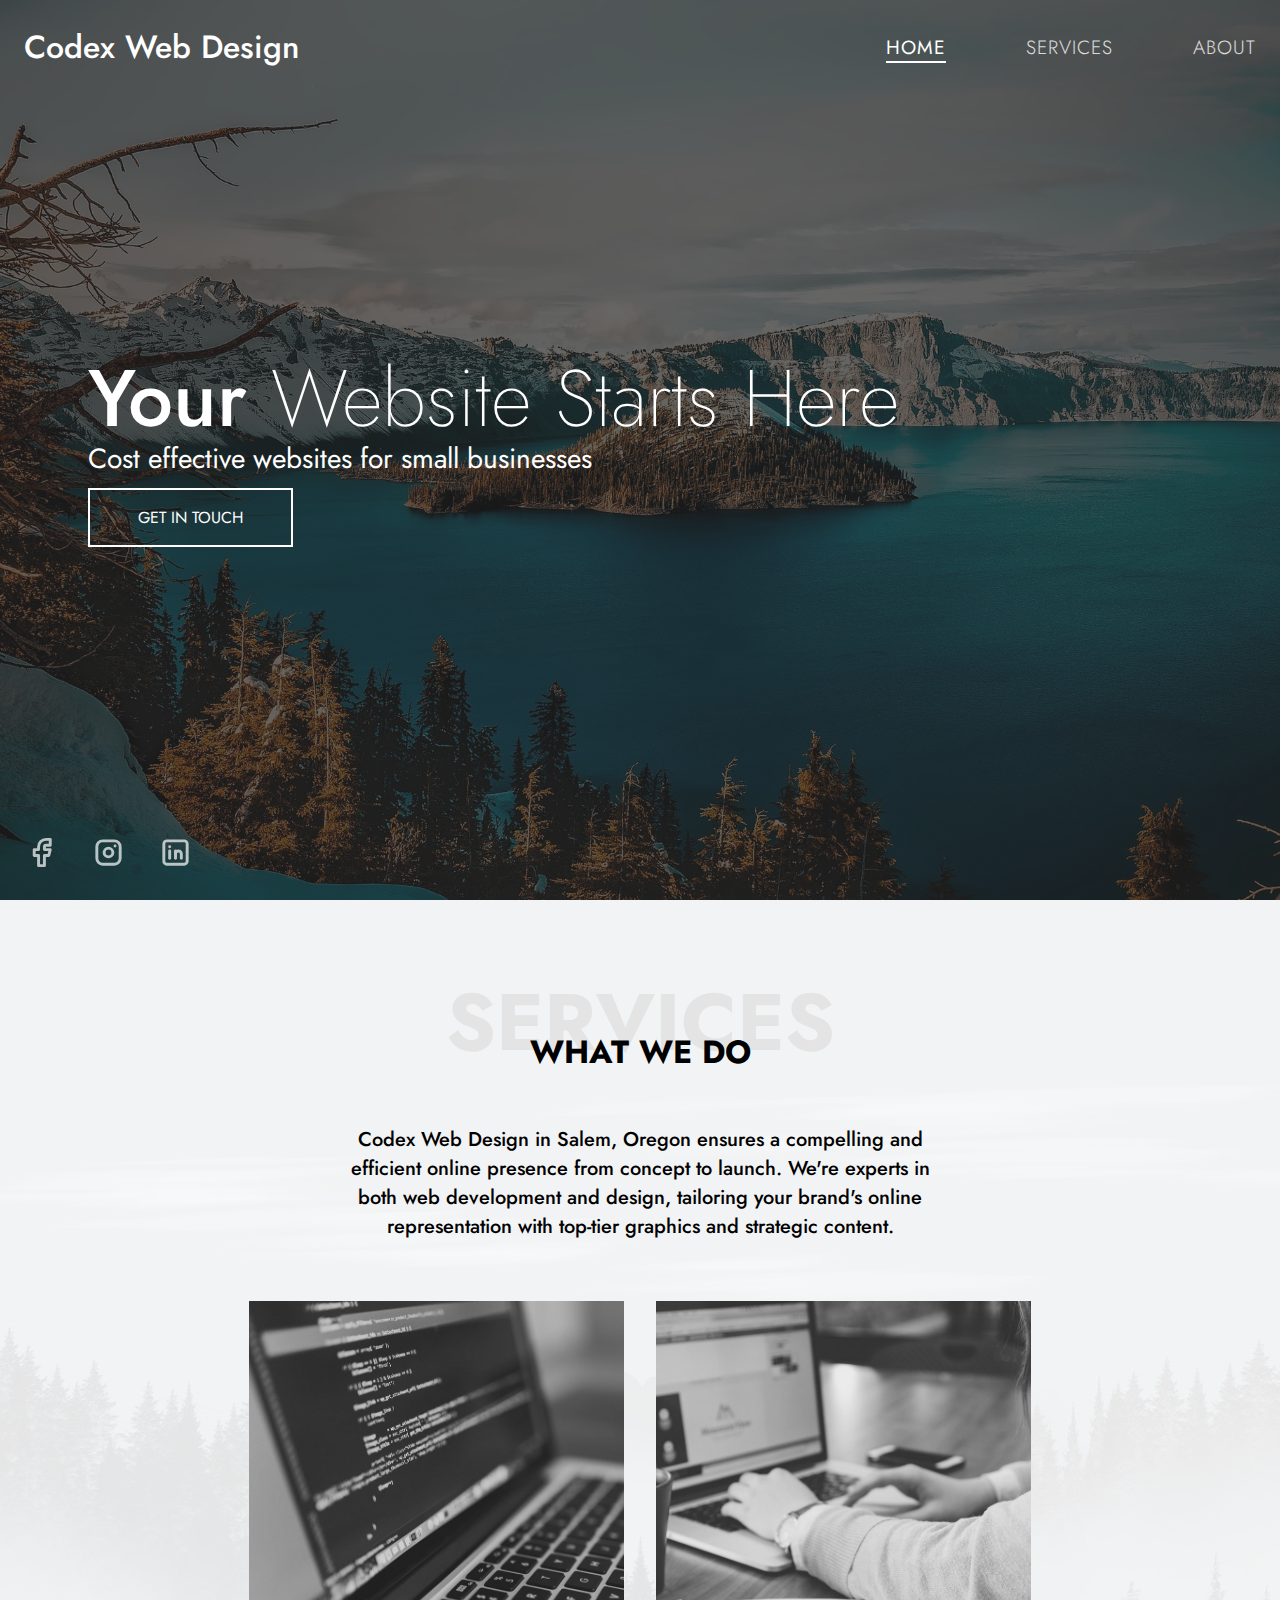
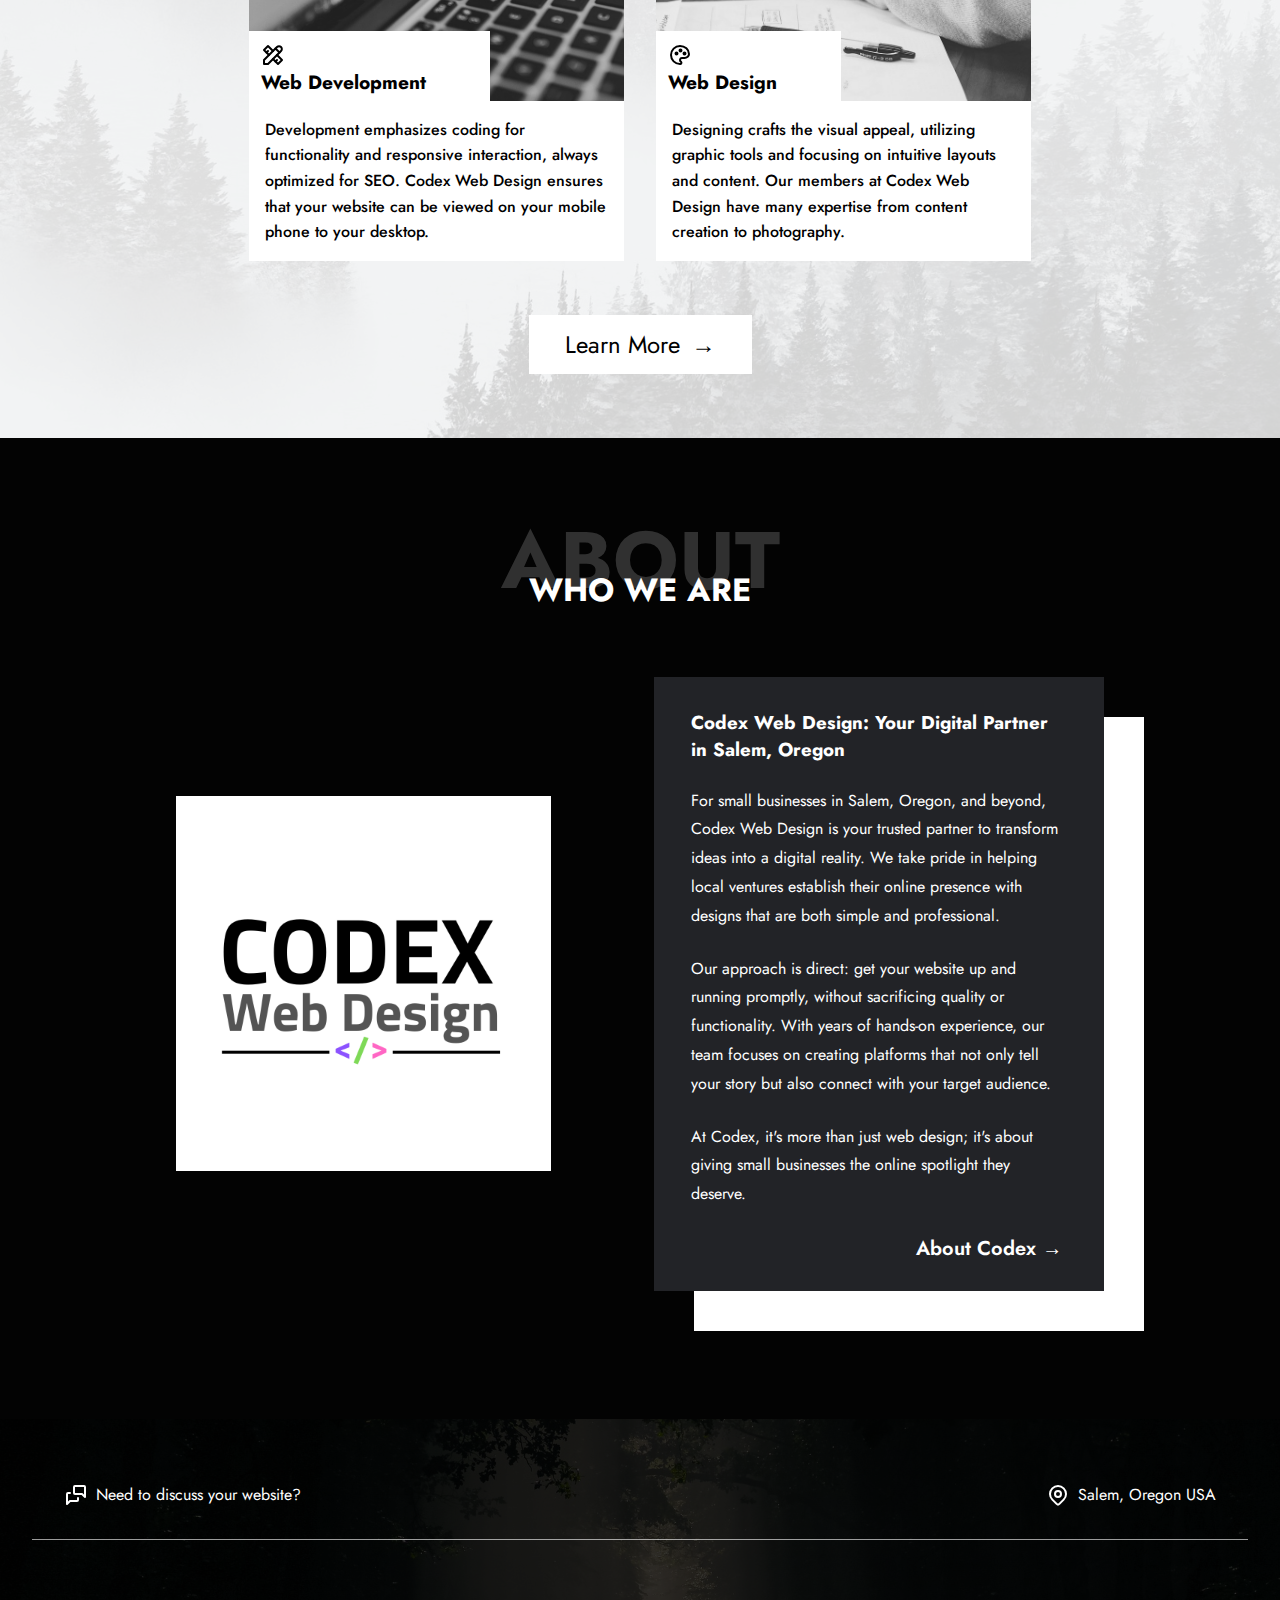
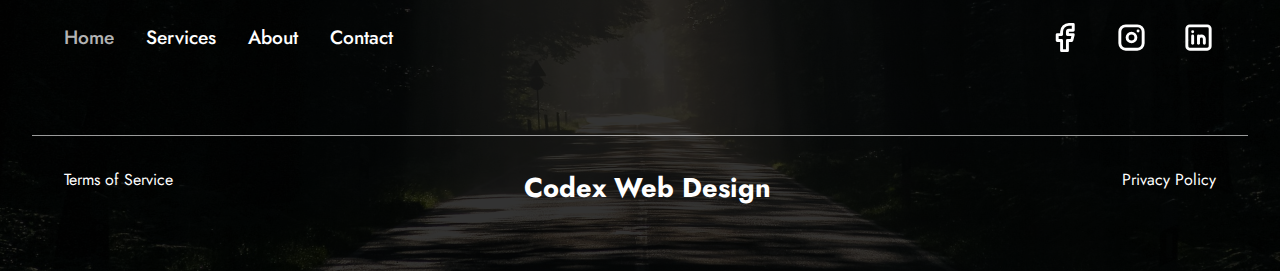
<file: index.html>
<!DOCTYPE html>
<html lang="en">
<head>
  <meta charset="UTF-8">
  <meta name="viewport" content="width=device-width, initial-scale=1.0">
  <meta name="author" content="Benito Flores, Codex Web Design - Salem, Oregon">
  <meta name="description" content="Salem, Oregon web design agency, Codex Web Design offers cost effective web development, design, content writing, and more for small businesses">
  <meta name="thumbnail" content="./img/codex-web-design-logo.png">
  <link rel="icon" href="./img/codex-icon.ico" type="image/x-icon">
  <link rel="stylesheet" href="./style.css">
  <link rel="preconnect" href="https://fonts.googleapis.com">
  <link rel="preconnect" href="https://fonts.gstatic.com" crossorigin>
  <link href="https://fonts.googleapis.com/css2?family=Jost:wght@100;200;300;400;500;600;700&display=swap" rel="stylesheet">
  <title>Codex Web Design - Salem, Oregon Web Design Agency</title>
</head>
<body>
  <main role="main">

    <!-- splash-section -->

    <section class="splash-section main-splash flex">
      <header class="splash-header-container flex">
        <p class="splash-logo">Codex Web Design</p>
        <nav>
          <ul class="header-nav-container flex">
            <li><a class="header-nav-links current-page uppercase">home</a></li>
            <li><a class="header-nav-links uppercase" href="./site/services.html">services</a></li>
            <li><a class="header-nav-links uppercase" href="./site/about.html">about</a></li>
          </ul>
        </nav>
      </header>
      <div class="splash-content-container">
        <h1 class="splash-title">Your <span class="thin-txt">Website Starts Here</span></h1>
        <p class="splash-txt">Cost effective websites for small businesses</p>
        <a class="splash-btn uppercase" href="./site/contact.html">get in touch</a>
      </div>
      <footer class="splash-footer-container flex">
        <a class="splash-social-link" href="https://www.facebook.com/codexwebdesign1" target="_blank">
          <svg xmlns="http://www.w3.org/2000/svg" class="splash-icon icon icon-tabler icon-tabler-brand-facebook" width="35" height="35" viewBox="0 0 24 24" stroke-width="2" stroke="currentColor" fill="none" stroke-linecap="round" stroke-linejoin="round">
            <path stroke="none" d="M0 0h24v24H0z" fill="none"></path>
            <path d="M7 10v4h3v7h4v-7h3l1 -4h-4v-2a1 1 0 0 1 1 -1h3v-4h-3a5 5 0 0 0 -5 5v2h-3"></path>
          </svg>
        </a>
        <a class="splash-social-link" href="https://www.instagram.com/codex_web_design/" target="_blank">
          <svg xmlns="http://www.w3.org/2000/svg" class="splash-icon icon icon-tabler icon-tabler-brand-instagram" width="35" height="35" viewBox="0 0 24 24" stroke-width="2" stroke="currentColor" fill="none" stroke-linecap="round" stroke-linejoin="round">
            <path stroke="none" d="M0 0h24v24H0z" fill="none"></path>
            <path d="M4 4m0 4a4 4 0 0 1 4 -4h8a4 4 0 0 1 4 4v8a4 4 0 0 1 -4 4h-8a4 4 0 0 1 -4 -4z"></path>
            <path d="M12 12m-3 0a3 3 0 1 0 6 0a3 3 0 1 0 -6 0"></path>
            <path d="M16.5 7.5l0 .01"></path>
          </svg>
        </a>
        <a class="splash-social-link" href="https://www.linkedin.com/in/codexwebdesign?trk=contact-info" target="_blank">
          <svg xmlns="http://www.w3.org/2000/svg" class="splash-icon icon icon-tabler icon-tabler-brand-linkedin" width="35" height="35" viewBox="0 0 24 24" stroke-width="2" stroke="currentColor" fill="none" stroke-linecap="round" stroke-linejoin="round">
            <path stroke="none" d="M0 0h24v24H0z" fill="none"></path>
            <path d="M4 4m0 2a2 2 0 0 1 2 -2h12a2 2 0 0 1 2 2v12a2 2 0 0 1 -2 2h-12a2 2 0 0 1 -2 -2z"></path>
            <path d="M8 11l0 5"></path>
            <path d="M8 8l0 .01"></path>
            <path d="M12 16l0 -5"></path>
            <path d="M16 16v-3a2 2 0 0 0 -4 0"></path>
          </svg>
        </a>
      </footer>
    </section>

    <!-- services-section -->

    <section class="services-section flex">
      <h2 class="services-title uppercase">services</h2>
      <p class="services-sub-title uppercase">what we do</p>
      <p class="services-summary">Codex Web Design in Salem, Oregon ensures a compelling and efficient online presence
        from concept to launch. We're experts in both web development and design, tailoring your brand's online
        representation with top-tier graphics and strategic content.
      </p>
      <div class="services-container flex">
        <article class="service-article">
          <div class="article-img-background dev-img flex">
            <div class="article-title-container">
              <svg xmlns="http://www.w3.org/2000/svg" class="icon icon-tabler icon-tabler-tools" width="24" height="24" viewBox="0 0 24 24" stroke-width="2" stroke="currentColor" fill="none" stroke-linecap="round" stroke-linejoin="round">
                <path stroke="none" d="M0 0h24v24H0z" fill="none"></path>
                <path d="M3 21h4l13 -13a1.5 1.5 0 0 0 -4 -4l-13 13v4"></path>
                <path d="M14.5 5.5l4 4"></path>
                <path d="M12 8l-5 -5l-4 4l5 5"></path>
                <path d="M7 8l-1.5 1.5"></path>
                <path d="M16 12l5 5l-4 4l-5 -5"></path>
                <path d="M16 17l-1.5 1.5"></path>
              </svg>
              <p class="article-title">Web Development</p>
            </div>
          </div>
          <p class="article-txt">Development emphasizes coding for functionality and responsive interaction, always optimized for SEO.
            Codex Web Design ensures that your website can be viewed on your mobile phone to your desktop.
          </p>
        </article>
        <article class="service-article">
          <div class="article-img-background design-img flex">
            <div class="article-title-container">
              <svg xmlns="http://www.w3.org/2000/svg" class="icon icon-tabler icon-tabler-palette" width="24" height="24" viewBox="0 0 24 24" stroke-width="2" stroke="currentColor" fill="none" stroke-linecap="round" stroke-linejoin="round">
                <path stroke="none" d="M0 0h24v24H0z" fill="none"></path>
                <path d="M12 21a9 9 0 0 1 0 -18c4.97 0 9 3.582 9 8c0 1.06 -.474 2.078 -1.318 2.828c-.844 .75 -1.989 1.172 -3.182 1.172h-2.5a2 2 0 0 0 -1 3.75a1.3 1.3 0 0 1 -1 2.25"></path>
                <path d="M8.5 10.5m-1 0a1 1 0 1 0 2 0a1 1 0 1 0 -2 0"></path>
                <path d="M12.5 7.5m-1 0a1 1 0 1 0 2 0a1 1 0 1 0 -2 0"></path>
                <path d="M16.5 10.5m-1 0a1 1 0 1 0 2 0a1 1 0 1 0 -2 0"></path>
              </svg>
              <p class="article-title">Web Design</p>
            </div>
          </div>
          <p class="article-txt">Designing crafts the visual appeal, utilizing graphic tools and focusing on intuitive layouts and content.
            Our members at Codex Web Design have many expertise from content creation to photography.
          </p>
        </article>
      </div>
      <a class="services-btn flex" href="./site/services.html"><span>Learn More</span><span>&ShortRightArrow;</span></a>
    </section>

    <!-- about-us-section -->

    <section class="about-us-section">
      <h2 class="about-us-title uppercase">about</h2>
      <p class="about-us-sub-title uppercase">who we are</p>
      <div class="about-us-container flex">
        <article class="about-us-article-container">
          <h3 class="about-us-article-title">Codex Web Design: Your Digital Partner in Salem, Oregon</h3>
          <p class="about-us-article-txt">For small businesses in Salem, Oregon, and beyond, Codex
            Web Design is your trusted partner to transform ideas into a digital reality. We take pride
            in helping local ventures establish their online presence with designs that are both simple
            and professional. 
          </p>
          <p class="about-us-article-txt">Our approach is direct: get your website up and running promptly, without
            sacrificing quality or functionality. With years of hands-on experience, our team focuses
            on creating platforms that not only tell your story but also connect with your target
            audience.
          </p>
          <p class="about-us-article-txt"> At Codex, it's more than just web design; it's about giving small businesses
            the online spotlight they deserve.
          </p>
          <a class="about-us-btn" href="./site/about.html">About Codex <span>&ShortRightArrow;</span></a>
        </article>
        <img class="about-us-img" src="./img/codex-web-design-logo.png" alt="Codex Web Design in Salem, Oregon LOGO">
      </div>
    </section>

    <!-- footer-section -->

    <footer class="footer-section flex">
      <div class="footer-reach-out-container flex">
        <div class="footer-container gap-container flex">
          <svg xmlns="http://www.w3.org/2000/svg" class="icon icon-tabler icon-tabler-messages" width="24" height="24" viewBox="0 0 24 24" stroke-width="2" stroke="currentColor" fill="none" stroke-linecap="round" stroke-linejoin="round">
            <path stroke="none" d="M0 0h24v24H0z" fill="none"></path>
            <path d="M21 14l-3 -3h-7a1 1 0 0 1 -1 -1v-6a1 1 0 0 1 1 -1h9a1 1 0 0 1 1 1v10"></path>
            <path d="M14 15v2a1 1 0 0 1 -1 1h-7l-3 3v-10a1 1 0 0 1 1 -1h2"></path>
          </svg>
          <a class="footer-chat" href="./site/contact.html">Need to discuss your website?</a>
        </div>
        <div class="footer-container gap-container flex">
          <svg xmlns="http://www.w3.org/2000/svg" class="icon icon-tabler icon-tabler-map-pin" width="24" height="24" viewBox="0 0 24 24" stroke-width="2" stroke="currentColor" fill="none" stroke-linecap="round" stroke-linejoin="round">
            <path stroke="none" d="M0 0h24v24H0z" fill="none"></path>
            <path d="M9 11a3 3 0 1 0 6 0a3 3 0 0 0 -6 0"></path>
            <path d="M17.657 16.657l-4.243 4.243a2 2 0 0 1 -2.827 0l-4.244 -4.243a8 8 0 1 1 11.314 0z"></path>
          </svg>
          <p class="footer-location">Salem, Oregon USA</p>
        </div>
      </div>
      <div class="footer-page-container flex">
        <div class="footer-page-link-container flex">
          <a class="footer-page-link current-footer-link">Home</a>
          <a class="footer-page-link" href="./site/services.html">Services</a>
          <a class="footer-page-link" href="./site/about.html">About</a>
          <a class="footer-page-link" href="./site/contact.html">Contact</a>
        </div>
        <div class="footer-svg-link-container footer-social flex">
          <a class="splash-social-link flex" href="https://www.facebook.com/codexwebdesign1" target="_blank">
            <svg xmlns="http://www.w3.org/2000/svg" class="footer-icon icon icon-tabler icon-tabler-brand-facebook" width="35" height="35" viewBox="0 0 24 24" stroke-width="2" stroke="currentColor" fill="none" stroke-linecap="round" stroke-linejoin="round">
              <path stroke="none" d="M0 0h24v24H0z" fill="none"></path>
              <path d="M7 10v4h3v7h4v-7h3l1 -4h-4v-2a1 1 0 0 1 1 -1h3v-4h-3a5 5 0 0 0 -5 5v2h-3"></path>
            </svg>
          </a>
          <a class="splash-social-link flex" href="https://www.instagram.com/codex_web_design/" target="_blank">
            <svg xmlns="http://www.w3.org/2000/svg" class="footer-icon icon icon-tabler icon-tabler-brand-instagram" width="35" height="35" viewBox="0 0 24 24" stroke-width="2" stroke="currentColor" fill="none" stroke-linecap="round" stroke-linejoin="round">
              <path stroke="none" d="M0 0h24v24H0z" fill="none"></path>
              <path d="M4 4m0 4a4 4 0 0 1 4 -4h8a4 4 0 0 1 4 4v8a4 4 0 0 1 -4 4h-8a4 4 0 0 1 -4 -4z"></path>
              <path d="M12 12m-3 0a3 3 0 1 0 6 0a3 3 0 1 0 -6 0"></path>
              <path d="M16.5 7.5l0 .01"></path>
            </svg>
          </a>
          <a class="splash-social-link flex" href="https://www.linkedin.com/in/codexwebdesign?trk=contact-info" target="_blank">
            <svg xmlns="http://www.w3.org/2000/svg" class="footer-icon icon icon-tabler icon-tabler-brand-linkedin" width="35" height="35" viewBox="0 0 24 24" stroke-width="2" stroke="currentColor" fill="none" stroke-linecap="round" stroke-linejoin="round">
              <path stroke="none" d="M0 0h24v24H0z" fill="none"></path>
              <path d="M4 4m0 2a2 2 0 0 1 2 -2h12a2 2 0 0 1 2 2v12a2 2 0 0 1 -2 2h-12a2 2 0 0 1 -2 -2z"></path>
              <path d="M8 11l0 5"></path>
              <path d="M8 8l0 .01"></path>
              <path d="M12 16l0 -5"></path>
              <path d="M16 16v-3a2 2 0 0 0 -4 0"></path>
            </svg>
          </a>
        </div>
      </div>
      <div class="footer-info-container flex">
        <a class="terms-of-service-link" href="#">Terms of Service</a>
        <h3 class="footer-logo">Codex Web Design</h3>
        <a class="privacy-policy-link" href="#">Privacy Policy</a>
      </div>
    </footer>
  </main>
</body>
</html>
</file>
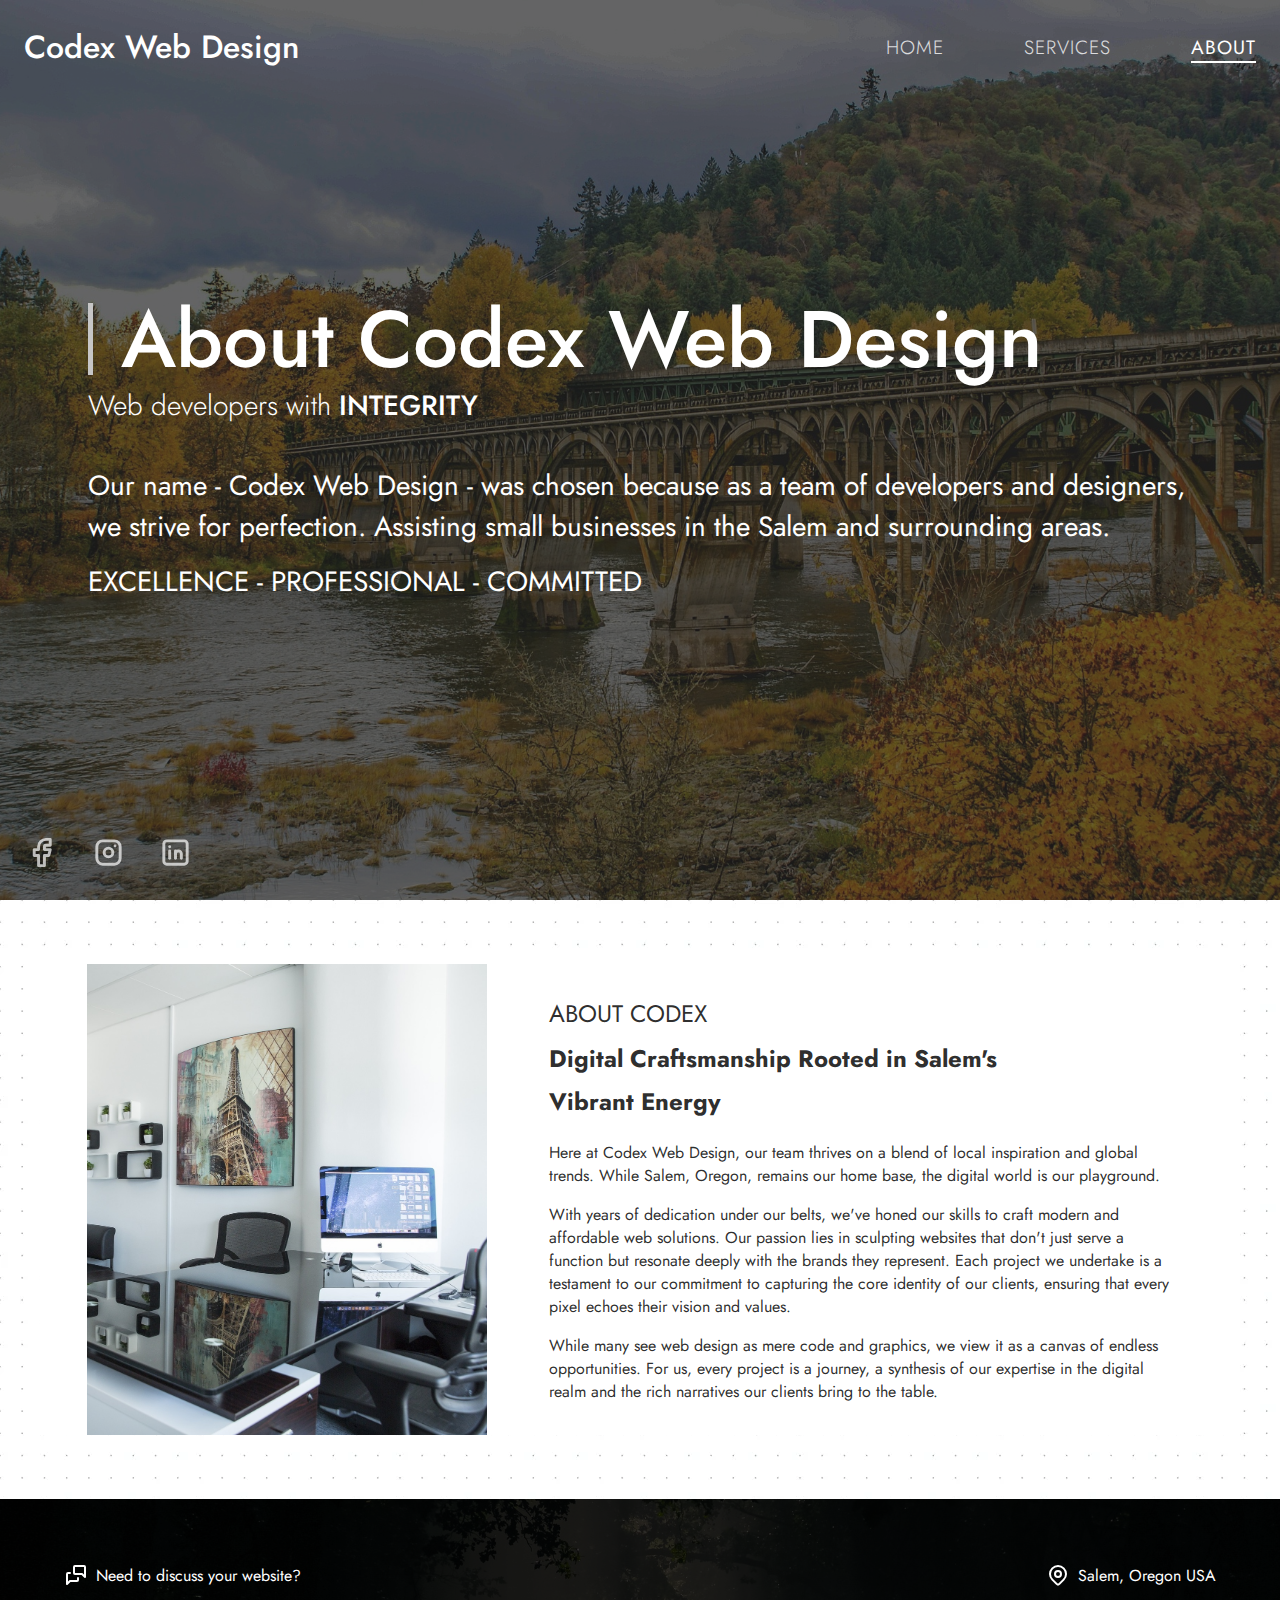
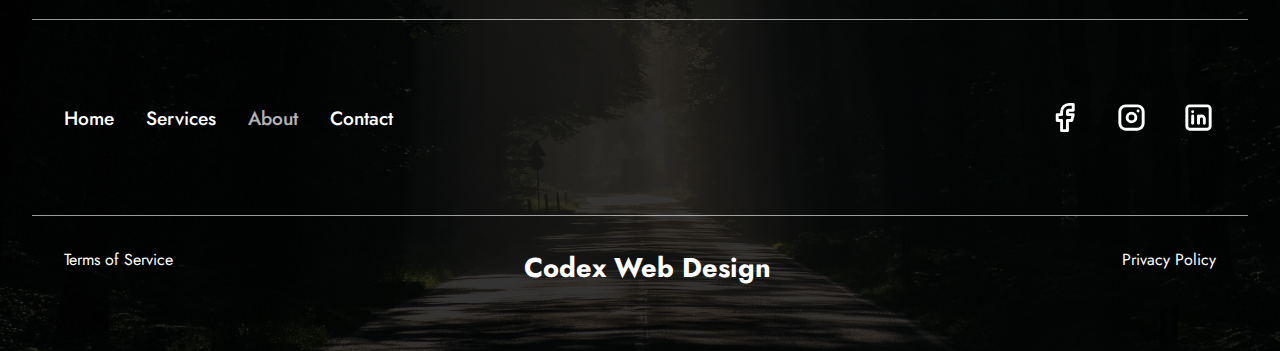
<file: site/about.html>
<!DOCTYPE html>
<html lang="en">
<head>
  <meta charset="UTF-8">
  <meta name="viewport" content="width=device-width, initial-scale=1.0">
  <meta name="author" content="Benito Flores, Codex Web Design - Salem, Oregon">
  <meta name="description" content="Salem, Oregon web design agency, Codex Web Design offers cost effective web development, design, content writing, and more for small businesses">
  <meta name="thumbnail" content="./img/codex-web-design-logo.png">
  <link rel="icon" href="../img/codex-icon.ico" type="image/x-icon">
  <link rel="stylesheet" href="../style.css">
  <link rel="preconnect" href="https://fonts.googleapis.com">
  <link rel="preconnect" href="https://fonts.gstatic.com" crossorigin>
  <link href="https://fonts.googleapis.com/css2?family=Jost:wght@100;200;300;400;500;600;700&display=swap" rel="stylesheet">
  <title>Codex Web Design - About - Salem, Oregon</title>
</head>
<body>
  <main role="main">

    <!-- splash-section -->

    <section class="splash-section about-splash flex">
      <header class="splash-header-container flex">
        <p class="splash-logo">Codex Web Design</p>
        <nav>
          <ul class="header-nav-container flex">
            <li><a class="header-nav-links uppercase" href="../index.html">home</a></li>
            <li><a class="header-nav-links uppercase" href="./services.html">services</a></li>
            <li><a class="header-nav-links current-page uppercase">about</a></li>
          </ul>
        </nav>
      </header>
      <div class="splash-content-container">
        <h1 class="splash-title about-us-splash-title">About Codex Web Design</span></h1>
        <p class="splash-txt about-us-splash-txt">Web developers with <span class="uppercase bold-txt">integrity</span></p>
        <p class="splash-txt about-us-splash-sub-txt">Our name - Codex Web Design - was chosen because as a team of developers and designers, we strive for
          perfection. Assisting small businesses in the Salem and surrounding areas.
        </p>
        <p class="splash-txt about-us-splash-slogan uppercase bold-txt">excellence - professional - committed</p>
      </div>
      <footer class="splash-footer-container flex">
        <a class="splash-social-link" href="https://www.facebook.com/codexwebdesign1" target="_blank">
          <svg xmlns="http://www.w3.org/2000/svg" class="splash-icon icon icon-tabler icon-tabler-brand-facebook" width="35" height="35" viewBox="0 0 24 24" stroke-width="2" stroke="currentColor" fill="none" stroke-linecap="round" stroke-linejoin="round">
            <path stroke="none" d="M0 0h24v24H0z" fill="none"></path>
            <path d="M7 10v4h3v7h4v-7h3l1 -4h-4v-2a1 1 0 0 1 1 -1h3v-4h-3a5 5 0 0 0 -5 5v2h-3"></path>
          </svg>
        </a>
        <a class="splash-social-link" href="https://www.instagram.com/codex_web_design/" target="_blank">
          <svg xmlns="http://www.w3.org/2000/svg" class="splash-icon icon icon-tabler icon-tabler-brand-instagram" width="35" height="35" viewBox="0 0 24 24" stroke-width="2" stroke="currentColor" fill="none" stroke-linecap="round" stroke-linejoin="round">
            <path stroke="none" d="M0 0h24v24H0z" fill="none"></path>
            <path d="M4 4m0 4a4 4 0 0 1 4 -4h8a4 4 0 0 1 4 4v8a4 4 0 0 1 -4 4h-8a4 4 0 0 1 -4 -4z"></path>
            <path d="M12 12m-3 0a3 3 0 1 0 6 0a3 3 0 1 0 -6 0"></path>
            <path d="M16.5 7.5l0 .01"></path>
          </svg>
        </a>
        <a class="splash-social-link" href="https://www.linkedin.com/in/codexwebdesign?trk=contact-info" target="_blank">
          <svg xmlns="http://www.w3.org/2000/svg" class="splash-icon icon icon-tabler icon-tabler-brand-linkedin" width="35" height="35" viewBox="0 0 24 24" stroke-width="2" stroke="currentColor" fill="none" stroke-linecap="round" stroke-linejoin="round">
            <path stroke="none" d="M0 0h24v24H0z" fill="none"></path>
            <path d="M4 4m0 2a2 2 0 0 1 2 -2h12a2 2 0 0 1 2 2v12a2 2 0 0 1 -2 2h-12a2 2 0 0 1 -2 -2z"></path>
            <path d="M8 11l0 5"></path>
            <path d="M8 8l0 .01"></path>
            <path d="M12 16l0 -5"></path>
            <path d="M16 16v-3a2 2 0 0 0 -4 0"></path>
          </svg>
        </a>
      </footer>
    </section>

    <!-- about-us-section -->

    <section class="about-page-about-section">
      <div class="about-page-about-section-container flex">
        <img class="about-page-about-section-img" src="../img/about-us-about-img.jpg" alt="Codex Web Design Ficticious Office Space Image in Salem Oregon">
        <div class="about-page-about-section-content-container">
          <h2 class="about-page-about-content-title uppercase">about codex</h2>
          <h3 class="about-page-about-content-sub-title">Digital Craftsmanship Rooted in Salem's Vibrant Energy</h3>
          <p class="about-page-about-content-txt">Here at Codex Web Design, our team thrives on a blend of
            local inspiration and global trends. While Salem, Oregon, remains our home base, the digital
            world is our playground.
          </p>
          <p class="about-page-about-content-txt">With years of dedication under our belts, we've honed our
            skills to craft modern and affordable web solutions. Our passion lies in sculpting websites
            that don't just serve a function but resonate deeply with the brands they represent. Each
            project we undertake is a testament to our commitment to capturing the core identity of our
            clients, ensuring that every pixel echoes their vision and values.
          </p>
          <p class="about-page-about-content-txt">While many see web design as mere code and graphics,
            we view it as a canvas of endless opportunities. For us, every project is a journey, a
            synthesis of our expertise in the digital realm and the rich narratives our clients bring
            to the table.
          </p>
        </div>
      </div>
    </section>

    <!-- footer-section -->

    <footer class="footer-section flex">
      <div class="footer-reach-out-container flex">
        <div class="footer-container gap-container flex">
          <svg xmlns="http://www.w3.org/2000/svg" class="icon icon-tabler icon-tabler-messages" width="24" height="24" viewBox="0 0 24 24" stroke-width="2" stroke="currentColor" fill="none" stroke-linecap="round" stroke-linejoin="round">
            <path stroke="none" d="M0 0h24v24H0z" fill="none"></path>
            <path d="M21 14l-3 -3h-7a1 1 0 0 1 -1 -1v-6a1 1 0 0 1 1 -1h9a1 1 0 0 1 1 1v10"></path>
            <path d="M14 15v2a1 1 0 0 1 -1 1h-7l-3 3v-10a1 1 0 0 1 1 -1h2"></path>
          </svg>
          <a class="footer-chat" href="./contact.html">Need to discuss your website?</a>
        </div>
        <div class="footer-container gap-container flex">
          <svg xmlns="http://www.w3.org/2000/svg" class="icon icon-tabler icon-tabler-map-pin" width="24" height="24" viewBox="0 0 24 24" stroke-width="2" stroke="currentColor" fill="none" stroke-linecap="round" stroke-linejoin="round">
            <path stroke="none" d="M0 0h24v24H0z" fill="none"></path>
            <path d="M9 11a3 3 0 1 0 6 0a3 3 0 0 0 -6 0"></path>
            <path d="M17.657 16.657l-4.243 4.243a2 2 0 0 1 -2.827 0l-4.244 -4.243a8 8 0 1 1 11.314 0z"></path>
          </svg>
          <p class="footer-location">Salem, Oregon USA</p>
        </div>
      </div>
      <div class="footer-page-container flex">
        <div class="footer-page-link-container flex">
          <a class="footer-page-link" href="../index.html">Home</a>
          <a class="footer-page-link" href="./services.html">Services</a>
          <a class="footer-page-link current-footer-link">About</a>
          <a class="footer-page-link" href="./contact.html">Contact</a>
        </div>
        <div class="footer-svg-link-container footer-social flex">
          <a class="splash-social-link flex" href="https://www.facebook.com/codexwebdesign1" target="_blank">
            <svg xmlns="http://www.w3.org/2000/svg" class="footer-icon icon icon-tabler icon-tabler-brand-facebook" width="35" height="35" viewBox="0 0 24 24" stroke-width="2" stroke="currentColor" fill="none" stroke-linecap="round" stroke-linejoin="round">
              <path stroke="none" d="M0 0h24v24H0z" fill="none"></path>
              <path d="M7 10v4h3v7h4v-7h3l1 -4h-4v-2a1 1 0 0 1 1 -1h3v-4h-3a5 5 0 0 0 -5 5v2h-3"></path>
            </svg>
          </a>
          <a class="splash-social-link flex" href="https://www.instagram.com/codex_web_design/" target="_blank">
            <svg xmlns="http://www.w3.org/2000/svg" class="footer-icon icon icon-tabler icon-tabler-brand-instagram" width="35" height="35" viewBox="0 0 24 24" stroke-width="2" stroke="currentColor" fill="none" stroke-linecap="round" stroke-linejoin="round">
              <path stroke="none" d="M0 0h24v24H0z" fill="none"></path>
              <path d="M4 4m0 4a4 4 0 0 1 4 -4h8a4 4 0 0 1 4 4v8a4 4 0 0 1 -4 4h-8a4 4 0 0 1 -4 -4z"></path>
              <path d="M12 12m-3 0a3 3 0 1 0 6 0a3 3 0 1 0 -6 0"></path>
              <path d="M16.5 7.5l0 .01"></path>
            </svg>
          </a>
          <a class="splash-social-link flex" href="https://www.linkedin.com/in/codexwebdesign?trk=contact-info" target="_blank">
            <svg xmlns="http://www.w3.org/2000/svg" class="footer-icon icon icon-tabler icon-tabler-brand-linkedin" width="35" height="35" viewBox="0 0 24 24" stroke-width="2" stroke="currentColor" fill="none" stroke-linecap="round" stroke-linejoin="round">
              <path stroke="none" d="M0 0h24v24H0z" fill="none"></path>
              <path d="M4 4m0 2a2 2 0 0 1 2 -2h12a2 2 0 0 1 2 2v12a2 2 0 0 1 -2 2h-12a2 2 0 0 1 -2 -2z"></path>
              <path d="M8 11l0 5"></path>
              <path d="M8 8l0 .01"></path>
              <path d="M12 16l0 -5"></path>
              <path d="M16 16v-3a2 2 0 0 0 -4 0"></path>
            </svg>
          </a>
        </div>
      </div>
      <div class="footer-info-container flex">
        <a class="terms-of-service-link" href="#">Terms of Service</a>
        <h3 class="footer-logo">Codex Web Design</h3>
        <a class="privacy-policy-link" href="#">Privacy Policy</a>
      </div>
    </footer>
  </main>
</body>
</html>
</file>
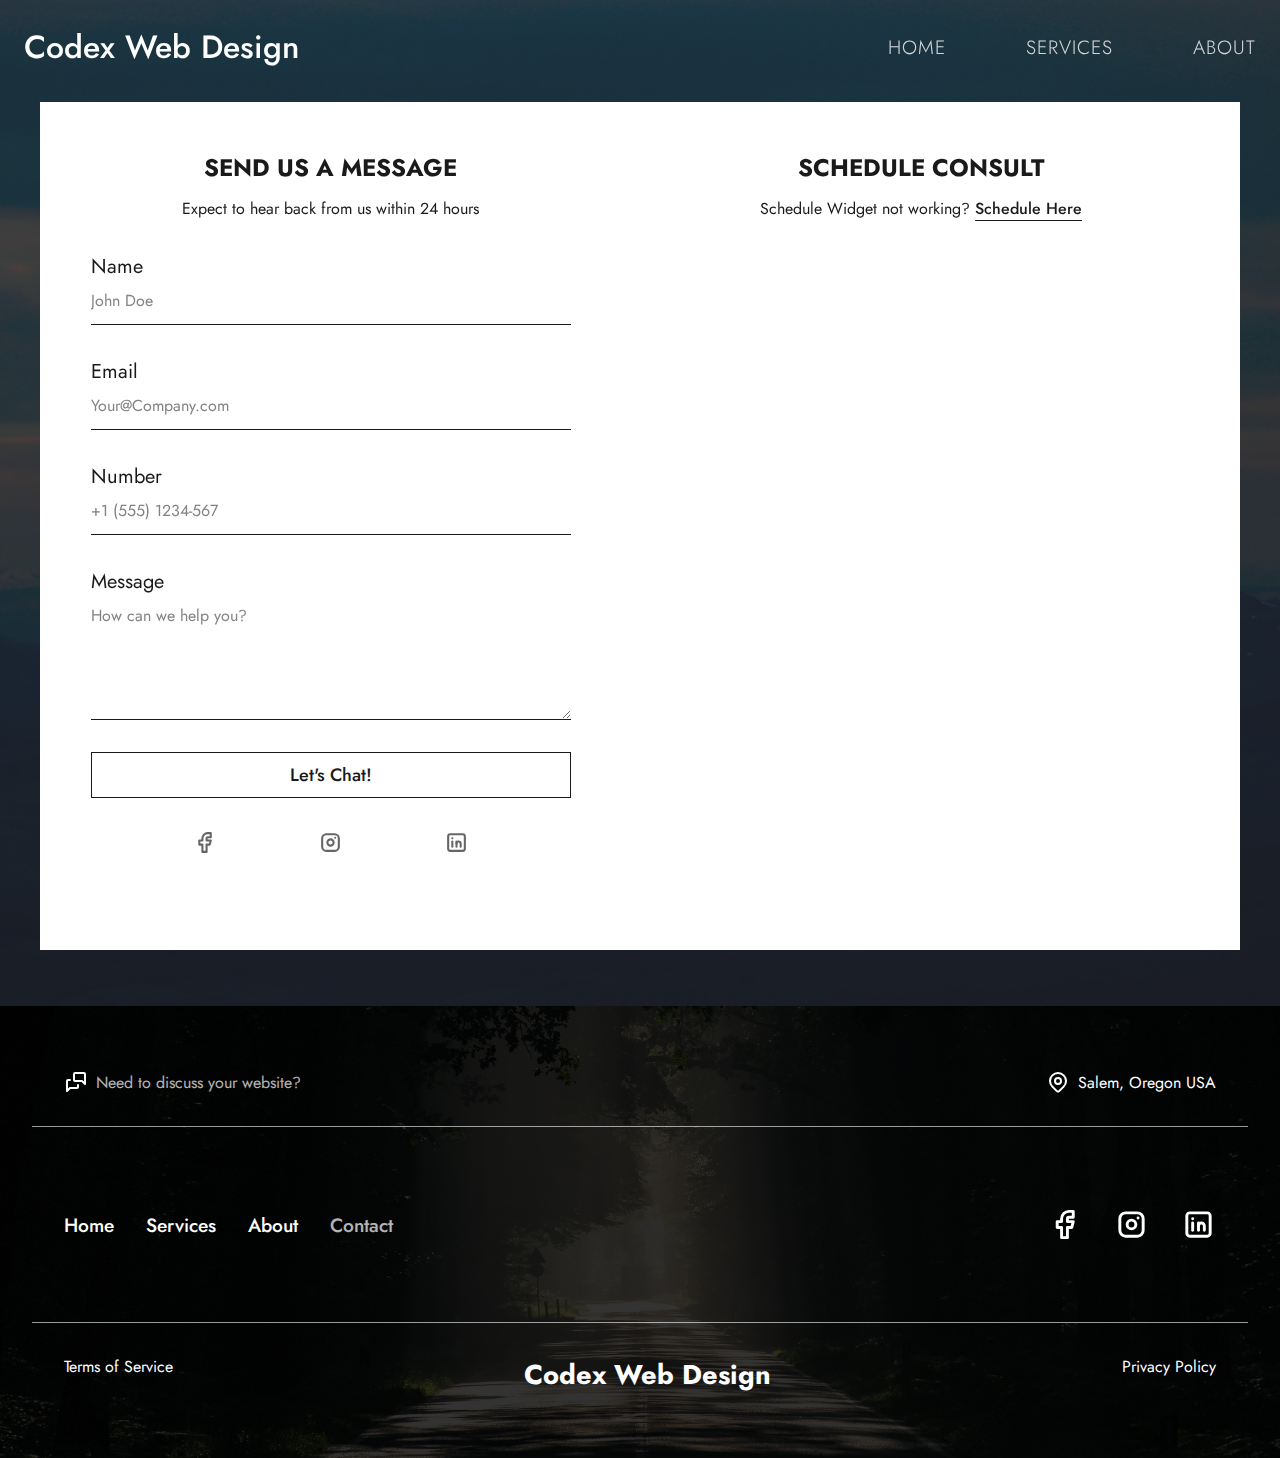
<file: site/contact.html>
<!DOCTYPE html>
<html lang="en">
<head>
  <meta charset="UTF-8">
  <meta name="viewport" content="width=device-width, initial-scale=1.0">
  <meta name="author" content="Benito Flores, Codex Web Design - Salem, Oregon">
  <meta name="description" content="Salem, Oregon web design agency, Codex Web Design offers cost effective web development, design, content writing, and more for small businesses">
  <meta name="thumbnail" content="./img/codex-web-design-logo.png">
  <link rel="icon" href="../img/codex-icon.ico" type="image/x-icon">
  <link rel="stylesheet" href="../style.css">
  <link rel="preconnect" href="https://fonts.googleapis.com">
  <link rel="preconnect" href="https://fonts.gstatic.com" crossorigin>
  <link href="https://fonts.googleapis.com/css2?family=Jost:wght@100;200;300;400;500;600;700&display=swap" rel="stylesheet">
  <title>Codex Web Design - Contact - Salem, Oregon</title>
</head>
<body>
  <main role="main">

    <!-- splash-section -->

    <section class="splash-section contact-splash flex">
      <header class="splash-header-container flex">
        <p class="splash-logo">Codex Web Design</p>
        <nav>
          <ul class="header-nav-container flex">
            <li><a class="header-nav-links uppercase" href="../index.html">home</a></li>
            <li><a class="header-nav-links uppercase" href="./services.html">services</a></li>
            <li><a class="header-nav-links uppercase" href="./about.html">about</a></li>
          </ul>
        </nav>
      </header>
      <div class="contact-page-contact-container flex">
        <form class="form-container flex" action="https://api.web3forms.com/submit" method="POST" id="form">
          <h2 class="contact-form-title uppercase">send us a message</h2>
          <p class="contact-form-txt">Expect to hear back from us within 24 hours</p>
          <input type="hidden" name="access_key" value="0371c597-5a9e-4576-a354-97e27404b685" />
          <input type="hidden" name="subject" value="New Submission from Web3Forms" />
          <input type="hidden" name="redirect" value="https://web3forms.com/success" />
          <input type="checkbox" name="botcheck" id="" style="display: none;" />
          <label class="label-name" for="name">Name</label>
          <input class="input-name" type="text" name="name" id="name" placeholder="John Doe" required />
          <label class="label-email" for="email">Email</label>
          <input class="input-email" type="email" name="email" id="email" placeholder="Your@Company.com" required />
          <label class="label-phone" for="phone">Number</label>
          <input class="input-phone" type="text" name="phone" id="phone" placeholder="+1 (555) 1234-567" required />
          <label class="label-area" for="message">Message</label>
          <textarea class="input-area" rows="5" name="message" id="message" placeholder="How can we help you?" required></textarea>
          <button class="contact-btn" type="submit">Let's Chat!</button>
          <div class="contact-form-svg-container flex">
            <a class="contact-form-social-link flex" href="https://www.facebook.com/codexwebdesign1" target="_blank">
              <svg xmlns="http://www.w3.org/2000/svg" class="contact-icon icon icon-tabler icon-tabler-brand-facebook" width="25" height="25" viewBox="0 0 24 24" stroke-width="2" stroke="currentColor" fill="none" stroke-linecap="round" stroke-linejoin="round">
                <path stroke="none" d="M0 0h24v24H0z" fill="none"></path>
                <path d="M7 10v4h3v7h4v-7h3l1 -4h-4v-2a1 1 0 0 1 1 -1h3v-4h-3a5 5 0 0 0 -5 5v2h-3"></path>
              </svg>
            </a>
            <a class="contact-form-social-link flex" href="https://www.instagram.com/codex_web_design/" target="_blank">
              <svg xmlns="http://www.w3.org/2000/svg" class="contact-icon icon icon-tabler icon-tabler-brand-instagram" width="25" height="25" viewBox="0 0 24 24" stroke-width="2" stroke="currentColor" fill="none" stroke-linecap="round" stroke-linejoin="round">
                <path stroke="none" d="M0 0h24v24H0z" fill="none"></path>
                <path d="M4 4m0 4a4 4 0 0 1 4 -4h8a4 4 0 0 1 4 4v8a4 4 0 0 1 -4 4h-8a4 4 0 0 1 -4 -4z"></path>
                <path d="M12 12m-3 0a3 3 0 1 0 6 0a3 3 0 1 0 -6 0"></path>
                <path d="M16.5 7.5l0 .01"></path>
              </svg>
            </a>
            <a class="contact-form-social-link flex" href="https://www.linkedin.com/in/codexwebdesign?trk=contact-info" target="_blank">
              <svg xmlns="http://www.w3.org/2000/svg" class="contact-icon icon icon-tabler icon-tabler-brand-linkedin" width="25" height="25" viewBox="0 0 24 24" stroke-width="2" stroke="currentColor" fill="none" stroke-linecap="round" stroke-linejoin="round">
                <path stroke="none" d="M0 0h24v24H0z" fill="none"></path>
                <path d="M4 4m0 2a2 2 0 0 1 2 -2h12a2 2 0 0 1 2 2v12a2 2 0 0 1 -2 2h-12a2 2 0 0 1 -2 -2z"></path>
                <path d="M8 11l0 5"></path>
                <path d="M8 8l0 .01"></path>
                <path d="M12 16l0 -5"></path>
                <path d="M16 16v-3a2 2 0 0 0 -4 0"></path>
              </svg>
            </a>
          </div>
        </form>
        <div class="schedule-container">
          <h2 class="schedule-title uppercase">schedule consult</h2>
          <p class="schedule-txt">Schedule Widget not working? <a class="schedule-link" href="https://calendly.com/codexwebdesign/30min" target="_blank"> Schedule Here</a></p>
          <!-- Calendly inline widget begin -->
          <div class="calendly-inline-widget" data-url="https://calendly.com/codexwebdesign/30min?hide_event_type_details=1&hide_gdpr_banner=1"></div>
          <!-- Calendly inline widget end -->
        </div>
      </div>
    </section>

    <!-- footer-section -->

    <footer class="footer-section flex">
      <div class="footer-reach-out-container flex">
        <div class="footer-container gap-container flex">
          <svg xmlns="http://www.w3.org/2000/svg" class="icon icon-tabler icon-tabler-messages" width="24" height="24" viewBox="0 0 24 24" stroke-width="2" stroke="currentColor" fill="none" stroke-linecap="round" stroke-linejoin="round">
            <path stroke="none" d="M0 0h24v24H0z" fill="none"></path>
            <path d="M21 14l-3 -3h-7a1 1 0 0 1 -1 -1v-6a1 1 0 0 1 1 -1h9a1 1 0 0 1 1 1v10"></path>
            <path d="M14 15v2a1 1 0 0 1 -1 1h-7l-3 3v-10a1 1 0 0 1 1 -1h2"></path>
          </svg>
          <a class="footer-chat current-footer-link">Need to discuss your website?</a>
        </div>
        <div class="footer-container gap-container flex">
          <svg xmlns="http://www.w3.org/2000/svg" class="icon icon-tabler icon-tabler-map-pin" width="24" height="24" viewBox="0 0 24 24" stroke-width="2" stroke="currentColor" fill="none" stroke-linecap="round" stroke-linejoin="round">
            <path stroke="none" d="M0 0h24v24H0z" fill="none"></path>
            <path d="M9 11a3 3 0 1 0 6 0a3 3 0 0 0 -6 0"></path>
            <path d="M17.657 16.657l-4.243 4.243a2 2 0 0 1 -2.827 0l-4.244 -4.243a8 8 0 1 1 11.314 0z"></path>
          </svg>
          <p class="footer-location">Salem, Oregon USA</p>
        </div>
      </div>
      <div class="footer-page-container flex">
        <div class="footer-page-link-container flex">
          <a class="footer-page-link" href="../index.html">Home</a>
          <a class="footer-page-link" href="./services.html">Services</a>
          <a class="footer-page-link" href="./about.html">About</a>
          <a class="footer-page-link current-footer-link">Contact</a>
        </div>
        <div class="footer-svg-link-container footer-social flex">
          <a class="splash-social-link flex" href="https://www.facebook.com/codexwebdesign1" target="_blank">
            <svg xmlns="http://www.w3.org/2000/svg" class="footer-icon icon icon-tabler icon-tabler-brand-facebook" width="35" height="35" viewBox="0 0 24 24" stroke-width="2" stroke="currentColor" fill="none" stroke-linecap="round" stroke-linejoin="round">
              <path stroke="none" d="M0 0h24v24H0z" fill="none"></path>
              <path d="M7 10v4h3v7h4v-7h3l1 -4h-4v-2a1 1 0 0 1 1 -1h3v-4h-3a5 5 0 0 0 -5 5v2h-3"></path>
            </svg>
          </a>
          <a class="splash-social-link flex" href="https://www.instagram.com/codex_web_design/" target="_blank">
            <svg xmlns="http://www.w3.org/2000/svg" class="footer-icon icon icon-tabler icon-tabler-brand-instagram" width="35" height="35" viewBox="0 0 24 24" stroke-width="2" stroke="currentColor" fill="none" stroke-linecap="round" stroke-linejoin="round">
              <path stroke="none" d="M0 0h24v24H0z" fill="none"></path>
              <path d="M4 4m0 4a4 4 0 0 1 4 -4h8a4 4 0 0 1 4 4v8a4 4 0 0 1 -4 4h-8a4 4 0 0 1 -4 -4z"></path>
              <path d="M12 12m-3 0a3 3 0 1 0 6 0a3 3 0 1 0 -6 0"></path>
              <path d="M16.5 7.5l0 .01"></path>
            </svg>
          </a>
          <a class="splash-social-link flex" href="https://www.linkedin.com/in/codexwebdesign?trk=contact-info" target="_blank">
            <svg xmlns="http://www.w3.org/2000/svg" class="footer-icon icon icon-tabler icon-tabler-brand-linkedin" width="35" height="35" viewBox="0 0 24 24" stroke-width="2" stroke="currentColor" fill="none" stroke-linecap="round" stroke-linejoin="round">
              <path stroke="none" d="M0 0h24v24H0z" fill="none"></path>
              <path d="M4 4m0 2a2 2 0 0 1 2 -2h12a2 2 0 0 1 2 2v12a2 2 0 0 1 -2 2h-12a2 2 0 0 1 -2 -2z"></path>
              <path d="M8 11l0 5"></path>
              <path d="M8 8l0 .01"></path>
              <path d="M12 16l0 -5"></path>
              <path d="M16 16v-3a2 2 0 0 0 -4 0"></path>
            </svg>
          </a>
        </div>
      </div>
      <div class="footer-info-container flex">
        <a class="terms-of-service-link" href="#">Terms of Service</a>
        <h3 class="footer-logo">Codex Web Design</h3>
        <a class="privacy-policy-link" href="#">Privacy Policy</a>
      </div>
    </footer>
  </main>

<!-- javascript -->
  <script src="https://web3forms.com/client/script.js" async defer></script>
  <script type="text/javascript" src="https://assets.calendly.com/assets/external/widget.js" async></script>

</body>
</html>
</file>
<file: style.css>
/* ======== global ======== */



* {
  margin: 0;
  padding: 0;
  box-sizing: border-box;
  /* border: 1px solid red; */
  font-family: 'Jost', sans-serif;
}

a {
  text-decoration: none;
}

.flex {
  display: flex;
}

.splash-header-container {
  flex-direction: column;
}

.splash-section{
  opacity: .9;
}

.main-splash {
  background-image: url(./img/splash-background-home.jpg);
}

.services-splash {
  background-image: url(./img/splash-background-services.jpg);
}

.about-splash {
  background-image: url(./img/splash-background-about.jpg);
}

.contact-splash {
  background-image: url(./img/splash-background-contact.jpg);
}



/* ======== typography ======== */



/* global */

body {
  color: white;
}

li {
  list-style: none;
}

a {
  color: white;
}

.uppercase {
  text-transform: uppercase;
}

.bold-txt {
  font-weight: 500;
}

/* splash */

.splash-logo {
  font-size: 2rem;
  font-weight: 500;
}

.header-nav-links {
  font-size: 1.2rem;
  font-weight: 300;
  letter-spacing: 1px;
  opacity: .8;
  border-bottom: 2px solid transparent;
  transition: .5s;
}

.header-nav-links:hover,
.header-nav-links:focus {
  opacity: 1;
  border-bottom: 2px solid #ffffff;
}

.current-page {
  font-weight: 400;
  opacity: 1;
  border-bottom: 2px solid #ffffff;
}

.splash-title {
  font-size: 3rem;
  font-weight: 500;
  line-height: 1;
}

.about-us-splash-title {
  line-height: .9;
}

.thin-txt {
  font-weight: 200;
}

.splash-txt {
  font-size: 1rem;
  font-weight: 400;
}

.about-us-splash-txt {
  line-height: 2.2;
}

.about-us-splash-sub-txt {
  font-weight: 400;
}

.about-us-splash-slogan {
  margin-top: .5em;
}

.splash-btn {
  font-size: 1.5rem;
}

/* service */

.services-title,
.services-sub-title {
  text-align: center;
}

.services-title {
  font-size: 3rem;
  color: #e7e7e7;
}

.services-sub-title {
  font-size: 1.5rem;
  font-weight: 700;
}

.services-summary {
  text-align: center;
  font-weight: 500;
  font-size: 1.125rem;
}

.article-title {
  font-size: 1.2rem;
  font-weight: 700;
  line-height: 1;
}

.article-txt {
  font-weight: 500;
  line-height: 1.6;
}

.services-btn {
  font-size: 1.5rem;
}

/* about-us */

.about-us-title,
.about-us-sub-title {
  text-align: center;
}

.about-us-title {
  font-size: 3rem;
  color: #303030;
}

.about-us-sub-title {
  font-size: 1.5rem;
  font-weight: 700;
}

.about-us-article-txt {
  line-height: 1.8;
}

.about-us-btn {
  font-size: 1.25rem;
  line-height: 1;
  font-weight: 600;
}

/* footer */

.footer-section {
  font-size: 1rem;
  text-align: center;
}

.footer-chat,
.footer-page-link,
.footer-icon {
  opacity: 1;
}

.footer-chat:hover,
.footer-chat:focus,
.footer-page-link:hover,
.footer-page-link:focus,
.footer-icon:hover,
.footer-icon:focus,
.terms-of-service-link:hover,
.terms-of-service-link:focus,
.privacy-policy-link:hover,
.privacy-policy-link:focus {
  opacity: .7;
}

.current-footer-link {
  opacity: .7;
}

.footer-page-link {
  font-size: 1.2rem;
  font-weight: 500;
}

.footer-logo {
  font-size: 1.7rem;
}

/* ---- services.html ---- */

/* services-page */

.services-page-get-started {
  color: #000000e8;
}

.get-started-title {
  font-size: 2rem;
}

.get-started-sub-title {
  font-size: 1.5rem;
  font-weight: 400;
}

.get-started-txt {
  font-size: 1.1rem;
  font-weight: 400;
  line-height: 1.5;
}

.get-started-list-txt {
  font-size: 1.125rem;
  font-weight: 500;
}

.get-started-btn {
  color: black;
  font-size: 1.25rem;
}

/* recent-projects */

.recent-projects-section-title,
.recent-projects-section-sub-title,
.recent-projects-section-txt {
  text-align: center;
}

.recent-projects-section-title {
  font-size: 3rem;
  color: #303030;
}

.recent-projects-section-sub-title {
  font-size: 1.5rem;
  font-weight: 700;
}

.recent-projects-title {
  font-size: 1.6rem;
  font-weight: 400;
  line-height: 1.2;
}

.recent-projects-txt {
  font-size: 1.25rem;
  line-height: 1.5;
}

.recent-projects-list {
  list-style: disc;
}

/* ---- about.html ---- */

/* about-us-section */

.about-page-about-section {
  color: #000000d5;
}

.about-page-about-content-title {
  font-weight: 400;
}

.about-page-about-content-sub-title {
  line-height: 1.8;
}

/* ---- contact.html ---- */

.contact-page-contact-container {
  color: #000000;
}

.contact-form-title,
.contact-form-txt,
.schedule-title {
  text-align: center;
}

.input-name,
.input-email,
.input-phone,
.input-area,
.contact-btn {
  font-size: 1rem;
}

.label-name,
.label-email,
.label-phone,
.label-area {
  font-size: 1.25rem;
}

.contact-btn {
  font-size: 1.125rem;
  font-weight: 500;
  color: #000000;
}

.contact-icon {
  color: #555555;
}

.contact-icon:focus,
.contact-icon:hover {
  color: #000000;
}


/* ======== style ======== */



/* splash-section */

.splash-section {
  background-size: cover;
  background-position: center;
  background-color: #000000a9;
  background-blend-mode: multiply;
  padding: 1.5em;
  flex-direction: column;
  justify-content: space-between;
  min-height: 100svh;
}

.header-nav-container {
  margin-top: 1em;
  margin-inline: auto;
  justify-content: space-around;
  max-width: 500px;
}

.about-us-splash-title {
  border-left: 5px solid #c0c0c0;
  padding-left: .35em;
}

.about-us-splash-txt {
  font-size: 1.15rem;
  font-weight: 300;
}

.about-us-splash-sub-txt {
  margin-top: 1em;
  max-width: 1100px;
}

.splash-btn {
  display: inline-block;
  margin-top: .3em;
  padding: .5em 1.5em;
  border: 2px solid #ffffff;
  transition: .5s;
}

.splash-btn:hover,
.splash-btn:focus {
  background-color: #000000a9;
}

.splash-footer-container {
  gap: 1em;
}

.splash-icon {
  opacity: .7;
  transition: .5s;
}

.splash-icon:hover,
.splash-icon:focus {
  opacity: 1;
}

/* services */

.services-section {
  color: #000000;
  flex-direction: column;
  padding: 4em 1em;
}

.services-sub-title {
  margin-top: -1.4em;
}

.services-summary {
  max-width: 600px;
  margin-inline: auto;
  margin-block: 2em 2.5em;
  padding: .5em;
}

.services-container {
  align-items: center;
  flex-direction: column;
  gap: 2em;
}

.service-article {
  background-color: #ffffff;
  max-width: 375px;
}

.article-img-background {
  height: 400px;
  flex-direction: column;
}

.dev-img {
  background-image: url(./img/dev-img.jpg);
  background-position: left;
  background-size: cover;
}

.design-img {
  background-image: url(./img/design-img.jpg);
  background-position: center;
  background-size: cover;
}

.article-title-container {
  background-color: #ffffff;
  margin-right: auto;
  margin-top: auto;
  padding: .75em 4em .55em .75em;
}

.article-txt {
  padding: 1em 1em;
}

.services-btn {
  border: 2px solid #000000;
  gap: .5em;
  margin-inline: auto;
  margin-top: 1.25em;
  padding: .5em 1.5em;
  transition: .5s;
  color: #000000;
  background-color: #ffffff;
  align-items: center;
}

.services-btn:hover,
.services-btn:focus {
  background-color: #f7f7f7;
}

/* about-us */

.about-us-section {
  background-color: #030303;
  padding: 4em 1em;
}

.about-us-sub-title {
  margin-top: -1.4em;
}

.about-us-container {
  flex-direction: column;
  background-color: #222327;
  padding: 3em 1em 2.5em 1em;
  margin-block: 4em 2em;
  max-width: 475px;
  margin-inline: auto;
}

.about-us-article-container {
  max-width: 375px;
  margin-inline: auto;
}

.about-us-img {
  width: 100%;
  max-width: 375px;
  margin-inline: auto;
  object-fit: cover;
  order: -1;
  margin-bottom: 2em;
}

.about-us-article-title {
  margin-inline: auto;
  padding-inline: .25em;
}

.about-us-article-txt {
  margin-top: 1.5em;
  margin-inline: auto;
  padding-inline: .3em
}

.about-us-btn {
  display: block;
  margin-left: auto;
  margin-top: 1.5em;
  margin-right: 25px;
  width: fit-content
}

.about-us-btn:hover,
.about-us-btn:focus {
  opacity: .7;
}

/* footer */

.footer-section {
  background-image: url(./img/footer-background.jpg);
  background-position: center;
  background-size: cover;
  background-color: #333333;
  background-blend-mode: multiply;
  flex-direction: column;
  padding: 4em 2em;
}

.footer-reach-out-container {
  flex-direction: column;
  margin-inline: auto;
  border-bottom: 1px solid #ffffff9a;
  padding-bottom: 2em;
  gap: 1em;
}

.gap-container {
  gap: 1em;
  justify-content: center;
  align-items: center;
}

.footer-page-container {
  padding-block: 5em;
  flex-direction: column;
  gap: 2em;
  border-bottom: 1px solid #ffffff9a;
  width: 250px;
  margin-inline: auto;
}

.footer-page-link-container {
  flex-direction: column;
  margin-inline: auto;
  gap: 2em;
}

.footer-svg-link-container {
  margin-inline: auto;
  gap: 2em;
}

.footer-info-container {
  padding-top: 2em;
  flex-direction: column;
  gap: 1em;
}

/* ---- services.html ---- */

/* services-page */

.services-page-get-started {
  background-image: url(./img/services-backgound.jpg);
  background-color: #c0c0c0;
  background-blend-mode: screen;
  background-size: cover;
  background-position: center;
  padding: 4em 1em;
}

.get-started-container {
  flex-direction: column;
  max-width: 1200px;
  margin-inline: auto;
  background-color: #ffffff75;
  box-shadow: 1px 1px 10px #0000002d;
  padding: 1.5em;
  border-radius: 5px;
}

.get-started-sub-title {
  margin-block: .5em .75em;
}

.get-started-list-container {
  flex-direction: column;
  margin-block: 1.5em;
}

.get-started-txt {
  max-width: 500px;
}

.list-container {
  margin-block: .5em;
  margin-left: 1em;
  gap: .5em;
  align-items: center;
}

.get-started-right-list {
  margin-top: -7px;
}

.get-started-btn {
  display: inline-block;
  border: 2px solid black;
  padding: .5em 1.5em;
  margin-bottom: 1.5em;
  gap: 1em;
  background-color: #ffffff;
  transition: .5s;
}

.get-started-btn:focus,
.get-started-btn:hover {
  background-color: #d1d1d12d;
}

.get-started-img {
  max-width: 100%;
  margin-inline: auto;
  margin-block: 2em;
  display: block;
  border-radius: 3px;
  box-shadow: 1px 1px 20px #00000060;
}

/* projects-section */

.services-page-recent-projects-section {
  background-color: #030303;
  padding: 4em 1em;
}

.recent-projects-section-sub-title {
  margin-top: -1.4em;
}

.recent-projects-section-txt {
  margin-block: 1.8em 2em;
  max-width: 650px;
  margin-inline: auto;
}

.recent-projects-container {
  flex-direction: column;
  background-color: #222327;
  margin-bottom: 2em;
}

.recent-projects-content-container,
.recent-projects-comment {
  padding: 2.5em 1.75em;
}

.recent-projects-txt {
  margin-block: 1.2em 2.5em;
}

.recent-projects-list-container {
  flex-direction: column;
}

.recent-projects-right-list {
  margin-top: -10px;
}

.recent-projects-list {
  margin-block: .75em;
}

.recent-projects-img {
  display: block;
  margin-inline: auto;
  width: 100%;
  max-width: 700px;
  height: auto;
  box-shadow: 1px 1px 20px #000000c0;
}

.desktop-comment {
  display: none;
}

.comment-owner {
  display: inline-block;
  margin-top: 1em;
}

/* ---- about.html ---- */

/* about-section */

.about-page-about-section {
  background-image: url(./img/about-us-about-us-background.webp);
  padding: 4em 1em;
}

.about-page-about-section-container {
  flex-direction: column;
  background-color: #ffffff;
}

.about-page-about-section-img {
  width: 100%;
  max-width: 600px;
  max-height: 100%;
  margin-inline: auto;
}

.about-page-about-section-content-container {
  order: -1;
  padding: 1em;
}

.about-page-about-content-sub-title {
  margin-block: .4em 1.1em;
  max-width: 300px;
}

.about-page-about-content-txt {
  margin-bottom: 1em;
}

/* ---- contact.html ---- */

.contact-splash {
  min-height: initial;
}

/* contact-container */

.contact-page-contact-container {
  flex-direction: column;
  background-color: #ffffff;
  margin-block: 2em;
}

.form-container {
  border-bottom: 1px solid #000000;
  margin-inline: 2em;
  flex-direction: column;
  padding-block: 3em 1em;
}

.contact-form-txt,
.schedule-txt {
  margin-block: .75em 2em;
}

.input-name,
.input-email,
.input-phone,
.input-area {
  margin: .5em auto 2em auto;
  width: 100%;
  outline: none;
  border: none;
}

.input-name,
.input-email,
.input-phone,
.input-area {
  border-bottom: 1px solid #000000;
}

.input-name,
.input-email,
.input-phone {
  padding-bottom: .75em;
}

.contact-btn {
  border: 1px solid #000000;
  background-color: #ffffff;
  padding-block: .5em;
}

.contact-btn:focus,
.contact-btn:hover {
  background-color: #fafafa;
  cursor: pointer;
}

.contact-form-svg-container {
  margin-block: 2em;
  justify-content: space-evenly;
}

.schedule-title {
  margin-block: 3em 1em;
}

.calendly-inline-widget {
  height: 650px;
  max-width: 600px;
}

input,
textarea {
  border-radius: 0;
  -webkit-appearance: none;
}

.schedule-txt {
  font-size: 1rem;
  text-align: center;
}

.schedule-link {
  color: #000000;
  font-weight: 500;
  border-bottom: 1px solid #000000;
}

.schedule-link:focus,
.schedule-link:hover {
  color: #000000bd;
  border-bottom: 1px solid #00000088;
}

/* ======== media-queries ======== */



@media (min-width: 750px) {

/* ======== typography ======== */

/* splash */

  .splash-logo {
    font-size: 2rem;
  }

  .splash-title {
    font-size: 5rem;
  }

  .splash-txt {
    font-size: 1.75rem;
  }

  .splash-btn {
    font-size: 1rem;
  }

/* services */

  .services-title {
    font-size: 5rem;
    color: #e4e4e4
  }

  .services-sub-title {
    font-size: 2rem;
  }

  .services-summary {
    font-size: 1.25rem;
  }

/* about-us */

  .about-us-title {
    font-size: 5rem;
  }

  .about-us-sub-title {
    font-size: 2rem;
  }

/* ---- services.html ---- */

  .recent-projects-section-title {
    font-size: 5rem;
  }

  .recent-projects-section-sub-title {
    font-size: 2rem;
  }

/* ---- about.html ---- */

  .about-page-about-content-sub-title {
    font-size: 1.5rem;
  }

/* ======== style ======== */

/* splash */

  .splash-section {
    min-height: 100vh;
  }

  .splash-header-container {
    flex-direction: row;
    justify-content: space-between;
    align-items: center;
  }

  .header-nav-container {
    margin-top: 0;
    gap: 5em;
  }

  .splash-content-container {
    margin-left: 4em;
  }

  .splash-btn {
    padding: 1em 3em;
    margin-top: .6em;
  }

  .splash-footer-container {
    gap: 2em;
  }

/* services */

  .services-section {
    background-image: url(./img/services-backgound.jpg);
    background-color: #c0c0c0;
    background-blend-mode: screen;
    background-size: cover;
    background-position: bottom;
  }

  .services-container {
    flex-direction: row;
    justify-content: center;
    gap: 2em;
  }

  .services-sub-title {
    margin-top: -1.6em;
  }

  .article-img-background {
    height: 400px;
  }

  .services-btn {
    margin-top: 2.25em;
    border: none;
  }
  
  .services-btn:hover,
  .services-btn:focus {
    background-color: #f7f7f7af;
  }

  .services-txt {
    padding: 1.25em 1.5em;
  }

/* about-us */

  .about-us-section {
    padding-bottom: 6em;
  }

  .about-us-sub-title {
    margin-top: -1.6em;
  }

  .about-us-container {
    background-color: initial;
    flex-direction: row;
    max-width: 1000px;
    gap: 2em;
    padding: initial;
  }

  .about-us-article-container {
    background-color: #222327;
    padding: 2em;
    max-width: 450px;
    box-shadow: 40px 40px #ffffff;
  }

  .about-us-btn {
    margin-right: 10px;
  }

  .about-us-img {
    align-self: center;
    margin-bottom: initial;
  }

/* footer */

  .footer-reach-out-container {
    flex-direction: row;
    justify-content: space-between;
    margin-inline: initial;
    padding-inline: 2em;
  }

  .footer-page-container {
    flex-direction: row;
    justify-content: space-between;
    width: initial;
    margin-inline: initial;
    padding-inline: 2em;
  }

  .footer-page-link-container {
    flex-direction: row;
    margin-inline: initial;
    align-items: center;
  }

  .footer-svg-link-container {
    margin-inline: initial;
  }

  .gap-container {
    gap: .5em;
  }

  .footer-info-container {
    flex-direction: row;
    justify-content: space-between;
    padding-inline: 2em;
    align-content: center;
  }

/* ---- services.html ---- */

  .get-started-container {
    flex-direction: row;
    gap: 2em;
  }

  .get-started-content {
    max-width: 50%;
    padding: 2em;
  }

  .get-started-img {
    max-width: 50%;
    max-height: 400px;
    margin-block: auto;
  }

  .get-started-right-list {
    margin-top: initial;
  }

/* recent-projects */

  .recent-projects-list-container {
    flex-direction: row;
    justify-content: center;
    gap: 1em;
  }
  
  .recent-projects-right-list {
    margin-top: initial;
  }

  .recent-projects-section-sub-title {
    margin-top: -1.6em;
  }

/* ---- contact.html ---- */
  
  .contact-splash {
    min-height: initial;
  }

  .contact-page-contact-container {
    flex-direction: row;
    justify-content: space-evenly;
    width: 100%;
    max-width: 1200px;
    margin-inline: auto;
  }

  .form-container {
    width: 40%;
    padding-block: 3em;
    border-bottom: none;
  }

  .schedule-container {
    width: 50%;
    height: 100%;
    padding-block: 3em;
  }

  .schedule-title {
    margin-block: initial;
  }

  .calendly-inline-widget {
    display: block;
    width: 100%;
    height: 650px;
  }

}

/* ======== media 1000px ======== */

  @media (min-width: 1000px) {

  .get-started-list-container {
    flex-direction: row;
  }

  .recent-projects-container {
    flex-direction: row;
    max-width: 1200px;
    margin-inline: auto;
  }

  .recent-projects-content-container {
    width: 50%;
    margin-left: 1em;
  }

  .recent-projects-img {
    max-width: 500px;
    margin: 2em;
  }

  .desktop-comment {
    display: block;
  }

  .mobile-comment {
    display: none;
  }

  .recent-projects-list-container {
    flex-direction: column;
    gap: initial;
  }

  .recent-projects-right-list {
    margin-top: -10px;
  }

  .recent-projects-comment {
    padding: initial;
  }

  .recent-projects-title {
    margin-top: 2em;
  }

  .recent-projects-comment {
    margin-top: 5em;
  }
  
/* ---- about.html ---- */

  .about-page-about-section-container {
    max-width: 1200px;
    margin-inline: auto;
  }

  .about-page-about-section-container {
    flex-direction: row;
  }

  .about-page-about-section-img {
    max-width: 400px;
    order: -2;
    object-fit: cover;
  }

  .about-page-about-content-sub-title {
    max-width: 500px;
    margin-block: .25em .75em;
  }

  .about-page-about-section-content-container {
    width: 55%;
    margin-right: auto;
    padding-top: 2em;
  }

  }
</file>
